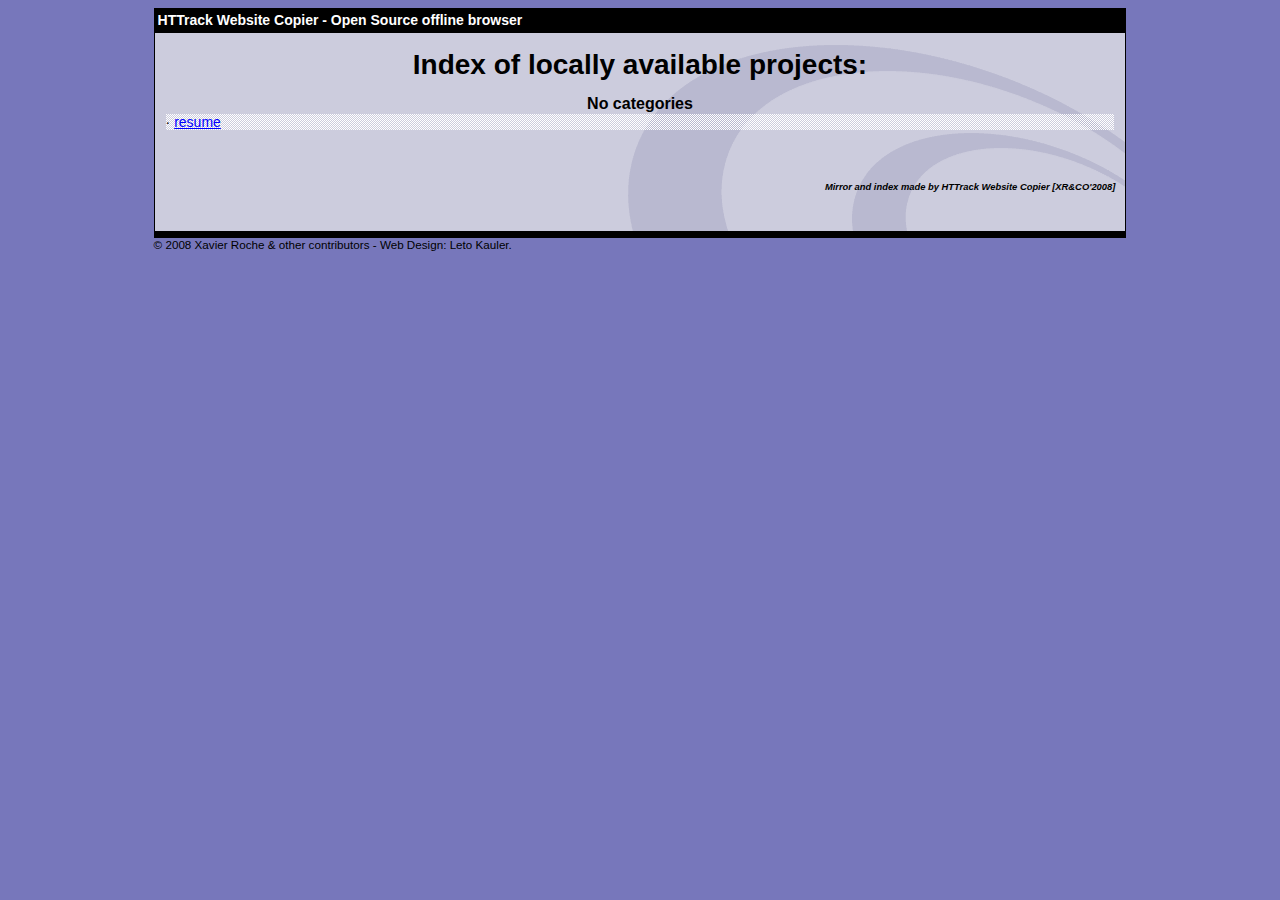
<file: new-resume/index.html>
<html xmlns="http://www.w3.org/1999/xhtml" lang="en">

<head>
	<meta http-equiv="Content-Type" content="text/html; charset=utf-8" />
	<meta name="description" content="HTTrack is an easy-to-use website mirror utility. It allows you to download a World Wide website from the Internet to a local directory,building recursively all structures, getting html, images, and other files from the server to your computer. Links are rebuiltrelatively so that you can freely browse to the local site (works with any browser). You can mirror several sites together so that you can jump from one toanother. You can, also, update an existing mirror site, or resume an interrupted download. The robot is fully configurable, with an integrated help" />
	<meta name="keywords" content="httrack, HTTRACK, HTTrack, winhttrack, WINHTTRACK, WinHTTrack, offline browser, web mirror utility, aspirateur web, surf offline, web capture, www mirror utility, browse offline, local  site builder, website mirroring, aspirateur www, internet grabber, capture de site web, internet tool, hors connexion, unix, dos, windows 95, windows 98, solaris, ibm580, AIX 4.0, HTS, HTGet, web aspirator, web aspirateur, libre, GPL, GNU, free software" />
	<title>List of available projects - HTTrack Website Copier</title>
	<!-- Mirror and index made by HTTrack Website Copier/3.48-22 [XR&CO'2014] -->

	<style type="text/css">
	<!--

body {
	margin: 0;  padding: 0;  margin-bottom: 15px;  margin-top: 8px;
	background: #77b;
}
body, td {
	font: 14px "Trebuchet MS", Verdana, Arial, Helvetica, sans-serif;
	}

#subTitle {
	background: #000;  color: #fff;  padding: 4px;  font-weight: bold; 
	}

#siteNavigation a, #siteNavigation .current {
	font-weight: bold;  color: #448;
	}
#siteNavigation a:link    { text-decoration: none; }
#siteNavigation a:visited { text-decoration: none; }

#siteNavigation .current { background-color: #ccd; }

#siteNavigation a:hover   { text-decoration: none;  background-color: #fff;  color: #000; }
#siteNavigation a:active  { text-decoration: none;  background-color: #ccc; }


a:link    { text-decoration: underline;  color: #00f; }
a:visited { text-decoration: underline;  color: #000; }
a:hover   { text-decoration: underline;  color: #c00; }
a:active  { text-decoration: underline; }

#pageContent {
	clear: both;
	border-bottom: 6px solid #000;
	padding: 10px;  padding-top: 20px;
	line-height: 1.65em;
	background-image: url(backblue.gif);
	background-repeat: no-repeat;
	background-position: top right;
	}

#pageContent, #siteNavigation {
	background-color: #ccd;
	}


.imgLeft  { float: left;   margin-right: 10px;  margin-bottom: 10px; }
.imgRight { float: right;  margin-left: 10px;   margin-bottom: 10px; }

hr { height: 1px;  color: #000;  background-color: #000;  margin-bottom: 15px; }

h1 { margin: 0;  font-weight: bold;  font-size: 2em; }
h2 { margin: 0;  font-weight: bold;  font-size: 1.6em; }
h3 { margin: 0;  font-weight: bold;  font-size: 1.3em; }
h4 { margin: 0;  font-weight: bold;  font-size: 1.18em; }

.blak { background-color: #000; }
.hide { display: none; }
.tableWidth { min-width: 400px; }

.tblRegular       { border-collapse: collapse; }
.tblRegular td    { padding: 6px;  background-image: url(fade.gif);  border: 2px solid #99c; }
.tblHeaderColor, .tblHeaderColor td { background: #99c; }
.tblNoBorder td   { border: 0; }


// -->
</style>

</head>

<body>
<table width="76%" border="0" align="center" cellspacing="0" cellpadding="3" class="tableWidth">
	<tr>
	<td id="subTitle">HTTrack Website Copier - Open Source offline browser</td>
	</tr>
</table>
<table width="76%" border="0" align="center" cellspacing="0" cellpadding="0" class="tableWidth">
<tr class="blak">
<td>
	<table width="100%" border="0" align="center" cellspacing="1" cellpadding="0">
	<tr>
	<td colspan="6"> 
		<table width="100%" border="0" align="center" cellspacing="0" cellpadding="10">
		<tr> 
		<td id="pageContent"> 
<!-- ==================== End prologue ==================== -->


<h1 ALIGN=Center>Index of locally available projects:</H1>
  <table border="0" width="100%" cellspacing="1" cellpadding="0">
		<TH>
		<BR/>
			No categories
		</TH>
		<TR>
		  <TD BACKGROUND="fade.gif">
                    &middot; <A HREF="resume/index.html">resume</A>
   		  </TD>
		</TR>
	</TABLE>
	<BR>
	<H6 ALIGN="RIGHT">
         <I>Mirror and index made by HTTrack Website Copier [XR&CO'2008]</I>
	</H6>
	<!-- Mirror and index made by HTTrack Website Copier/3.48-22 [XR&CO'2014] -->
	<!-- Thanks for using HTTrack Website Copier! -->

<!-- ==================== Start epilogue ==================== -->
		</td>
		</tr>
		</table>
	</td>
	</tr>
	</table>
</td>
</tr>
</table>

<table width="76%" border="0" align="center" valign="bottom" cellspacing="0" cellpadding="0">
	<tr>
	<td id="footer"><small>&copy; 2008 Xavier Roche & other contributors - Web Design: Leto Kauler.</small></td>
	</tr>
</table>

</body>

</html>
</file>
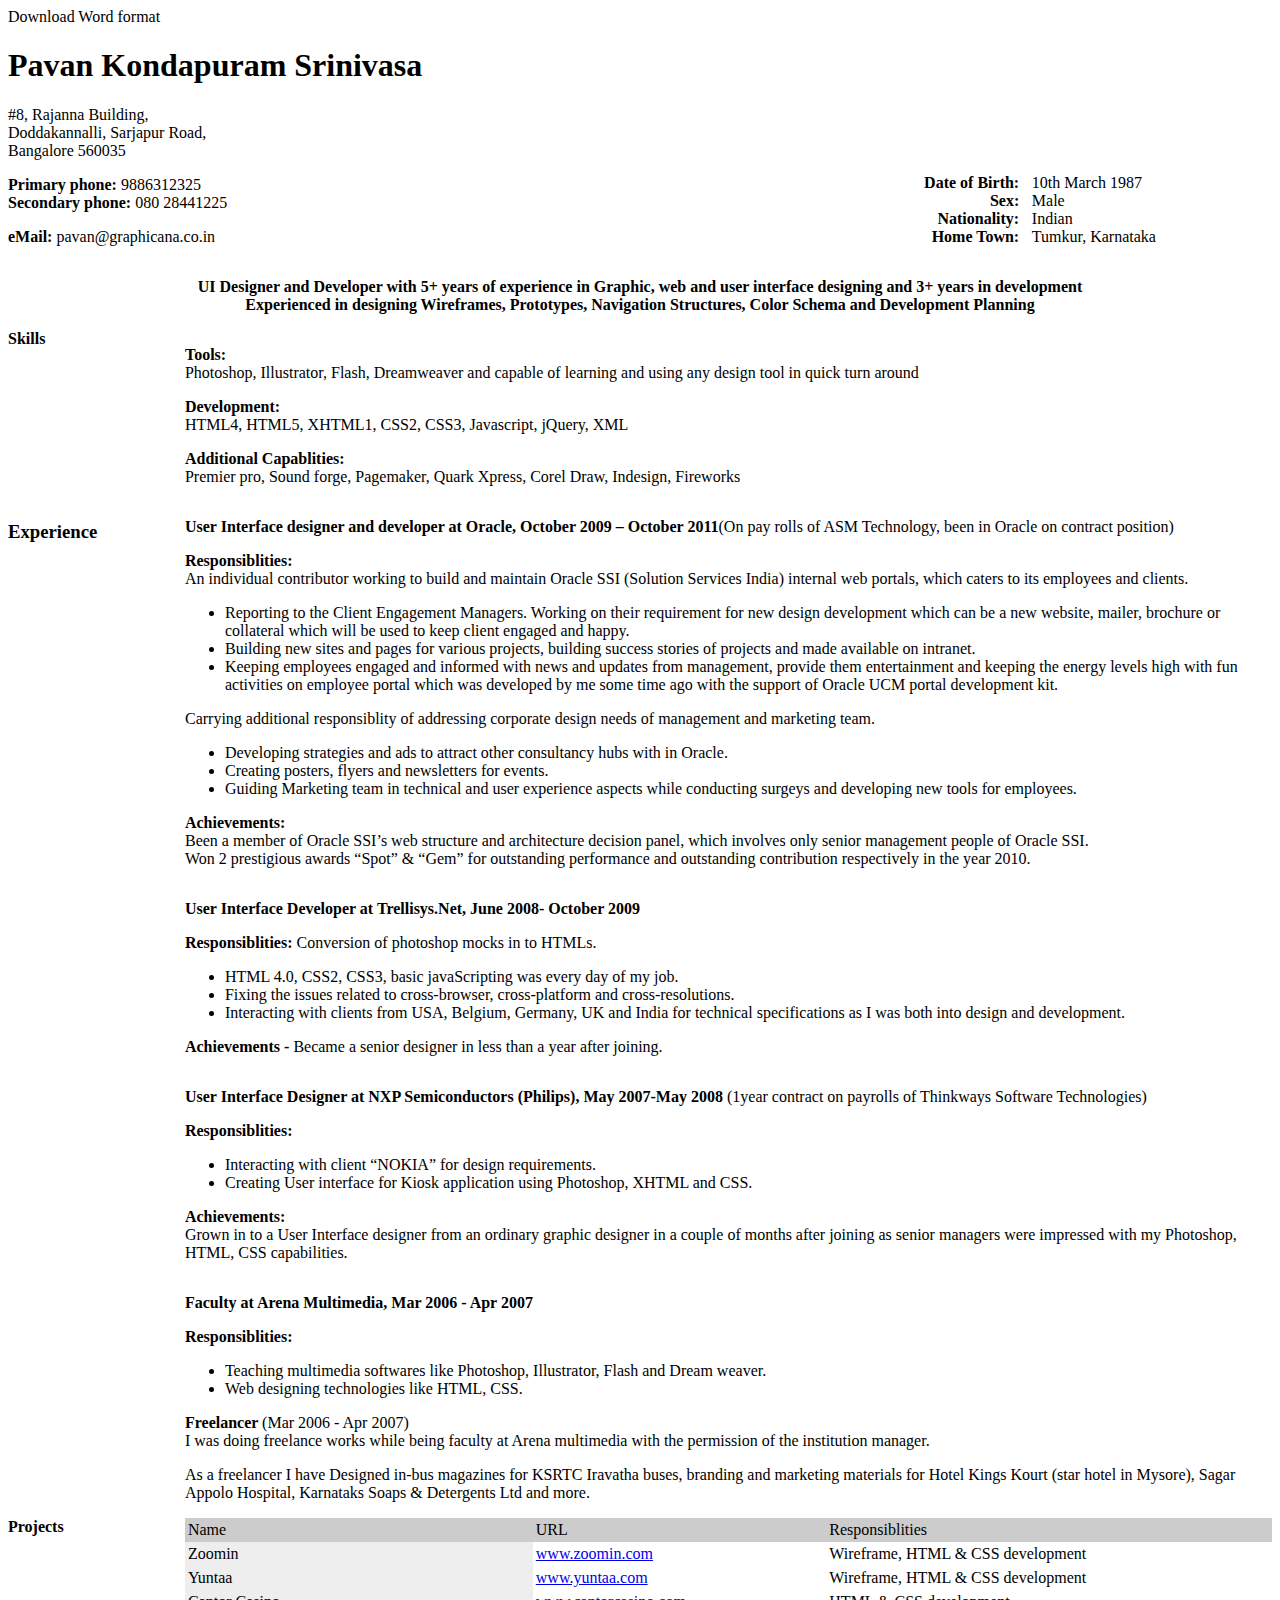
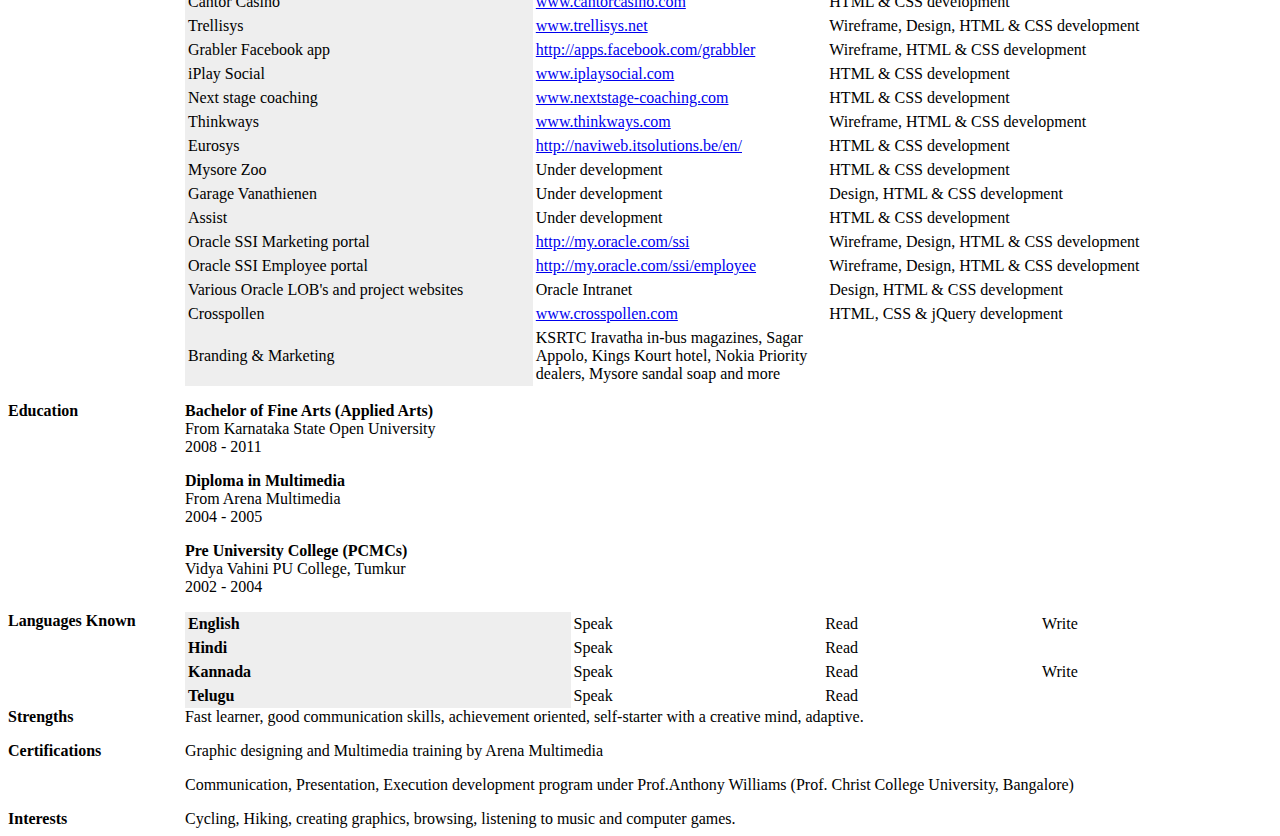
<file: resume/index.html>
<!DOCTYPE html PUBLIC "-//W3C//DTD XHTML 1.0 Transitional//EN" "http://www.w3.org/TR/xhtml1/DTD/xhtml1-transitional.dtd">
<html xmlns="http://www.w3.org/1999/xhtml">
<head>
<meta http-equiv="Content-Type" content="text/html; charset=utf-8" />
<title>Graphicana</title>
<script type="text/javascript">
$(document).ready(function(){
	$('.downloadResume').hover(
	function(){
		$(this).animate({padding:'15px 10px 10px'},200)},
	function(){
		$(this).animate({padding:'10px'},200)
	})
})
</script>
<link href="http://graphicana.co.in/styles/styles.less" rel="stylesheet/less" type="text/css" />
</head>
<body>
  <div class="resume">
  <div class="downloadResume" onclick="window.location='Pavan UI designer-developer resume.doc'">Download Word format</div>
    <div class="section">
      <table width="100%" border="0" cellspacing="0" cellpadding="0">
        <tr>
          <td width="63%"><h1>Pavan Kondapuram Srinivasa</h1>
            <p>#8, Rajanna Building,<br />
              Doddakannalli, Sarjapur Road,<br />
              Bangalore 560035</p>
            <p><strong>Primary phone:</strong> 9886312325<br />
              <strong>Secondary phone:</strong> 080 28441225</p>
            <p><strong>eMail:</strong> pavan@graphicana.co.in</p></td>
          <td width="17%" align="right" valign="bottom"><p><strong>Date of Birth:</strong><br />
              <strong>Sex:</strong><br />
              <strong>Nationality:</strong><br />
              <strong>Home Town:</strong><br />
            </p></td>
          <td width="1%" align="right" valign="bottom">&nbsp;</td>
          <td width="19%" valign="bottom"><p>10th March 1987<br />
              Male<br />
              Indian<br />
              Tumkur, Karnataka</p></td>
        </tr>
      </table>
    </div>
    <div class="section">
      <p align="center"><strong>UI  Designer and Developer with 5+ years of experience in Graphic, web and user  interface designing and 3+ years in development<br />
        Experienced in designing Wireframes, Prototypes, Navigation Structures, Color  Schema and Development Planning</strong></p>
    </div>
    <div class="section">
      <table width="100%" border="0" cellspacing="0" cellpadding="0">
        <tr>
          <td valign="top"><strong>Skills</strong></td>
          <td><p><strong>Tools:<br />
              </strong>Photoshop, Illustrator, Flash, Dreamweaver and capable of learning and using any design tool in quick turn around</p>
            <p><strong>Development:<br />
              </strong>HTML4, HTML5, XHTML1, CSS2, CSS3, Javascript, jQuery, XML</p>
            <p><strong>Additional Capablities:<br />
              </strong>Premier pro, Sound forge, Pagemaker, Quark Xpress, Corel Draw, Indesign, Fireworks</p>
            <div class="section"></div></td>
        </tr>
        <tr>
          <td width="14%" rowspan="4" valign="top"><h3>Experience</h3></td>
          <td width="86%"><p><strong>User Interface designer and developer at Oracle, October 2009 – October 2011</strong>(On pay rolls of ASM Technology, been in Oracle on contract  position)</p>
            <p><strong>Responsiblities:</strong><br />
              An individual contributor working to build and maintain Oracle SSI (Solution Services India) internal web portals, which caters to its employees and clients. </p>
            <ul>
              <li>Reporting to the Client Engagement Managers. Working on their  requirement for new design development which can be a new website, mailer,  brochure or collateral which will be used to keep client engaged and happy.</li>
              <li>Building new sites and pages for various projects, building success stories of projects and made available on intranet.</li>
              <li>Keeping employees engaged and informed with news and updates from management, provide them entertainment and keeping the energy levels high with fun activities on employee portal which was developed by me some time ago with the support of Oracle UCM portal development kit.</li>
            </ul>
            <p>Carrying additional responsiblity of addressing corporate design needs of management and marketing team.</p>
            <ul>
              <li>Developing strategies and ads to attract other consultancy hubs with in Oracle.</li>
              <li>Creating posters, flyers and newsletters for events.</li>
              <li>Guiding Marketing team in technical and user experience aspects while conducting surgeys and developing new tools for employees.</li>
            </ul>
            <p><strong>Achievements:</strong><br />
              Been a member of Oracle SSI&rsquo;s web structure and architecture  decision panel, which involves only senior management people of Oracle SSI.<br />
              Won 2 prestigious awards &ldquo;Spot&rdquo; &amp; &ldquo;Gem&rdquo; for outstanding  performance and outstanding contribution respectively in the year 2010.</p>
            <div class="section"></div></td>
        </tr>
        <tr>
          <td><p><strong>User Interface Developer at Trellisys.Net, June 2008- October  2009</strong><br />
            </p>
            <p><strong>Responsiblities:</strong> Conversion of photoshop mocks in to HTMLs.</p>
            <ul>
              <li>HTML 4.0, CSS2, CSS3, basic javaScripting was every day of my job.</li>
              <li>Fixing the issues related to  cross-browser, cross-platform <strong></strong>and cross-resolutions.</li>
              <li>Interacting with clients from USA, Belgium, Germany, UK and India for technical specifications as I was both into design and development.</li>
            </ul>
            <p><strong>Achievements  - </strong>Became a senior designer in less than a year after joining.</p>
            <div class="section"></div></td>
        </tr>
        <tr>
          <td><p><strong>User Interface Designer at NXP Semiconductors (Philips), May 2007-May 2008</strong> (1year contract on payrolls of Thinkways Software Technologies)</p>
            <p><strong>Responsiblities:</strong></p>
            <ul>
              <li>Interacting  with client &ldquo;NOKIA&rdquo; for design requirements.</li>
              <li>Creating  User interface for Kiosk application using Photoshop, XHTML and CSS.</li>
            </ul>
            <p><strong>Achievements:<br />
              </strong>Grown in to a User  Interface designer from an ordinary graphic designer in a couple of months  after joining as senior managers were impressed with my Photoshop, HTML, CSS capabilities.</p>
            <div class="section"></div></td>
        </tr>
        <tr>
          <td><p><strong>Faculty at Arena Multimedia, Mar  2006 - Apr 2007</strong></p>
            <p><strong>Responsiblities:</strong></p>
            <ul>
              <li>Teaching multimedia  softwares like Photoshop, Illustrator, Flash and Dream weaver.</li>
              <li>Web designing  technologies like HTML, CSS.</li>
            </ul>
            <div class="section"></div>
            <p><strong>Freelancer </strong>(Mar 2006 - Apr 2007)<strong></strong><br />
              I  was doing freelance works while being faculty at Arena multimedia with the  permission of the institution manager.</p>
            <p>As a freelancer I have        Designed  in-bus magazines for KSRTC Iravatha buses, branding and marketing materials for Hotel  Kings Kourt (star hotel in Mysore), Sagar Appolo Hospital, Karnataks Soaps &amp; Detergents Ltd and  more.</p>
            <div class="section"></div></td>
        </tr>
        <tr>
          <td valign="top"><strong>Projects</strong></td>
          <td><table border="0" width="100%" cellpadding="3" cellspacing="0">
              <tr>
                <td width="32%" bgcolor="#CCCCCC">Name</td>
                <td width="27%" bgcolor="#CCCCCC">URL</td>
                <td width="41%" bgcolor="#CCCCCC">Responsiblities</td>
              </tr>
              <tr>
                <td bgcolor="#eeeeee">Zoomin</td>
                <td><a href="www.zoomin.com">www.zoomin.com</a></td>
                <td>Wireframe, HTML &amp; CSS development</td>
              </tr>
              <tr>
                <td bgcolor="#eeeeee">Yuntaa</td>
                <td><a href="www.yuntaa.com">www.yuntaa.com</a></td>
                <td>Wireframe, HTML &amp; CSS development</td>
              </tr>
              <tr>
                <td bgcolor="#eeeeee">Cantor Casino</td>
                <td><a href="www.cantorcasino.com">www.cantorcasino.com</a></td>
                <td>HTML &amp; CSS development</td>
              </tr>
              <tr>
                <td bgcolor="#eeeeee">Trellisys</td>
                <td><a href="www.trellisys.net">www.trellisys.net</a></td>
                <td>Wireframe, Design, HTML &amp; CSS development</td>
              </tr>
              <tr>
                <td bgcolor="#eeeeee">Grabler Facebook app</td>
                <td><a href="http://apps.facebook.com/grabbler">http://apps.facebook.com/grabbler</a></td>
                <td>Wireframe, HTML &amp; CSS development</td>
              </tr>
              <tr>
                <td bgcolor="#eeeeee">iPlay Social</td>
                <td><a href="http://www.iplaysocial.com/">www.iplaysocial.com</a>   </td>
                <td>HTML &amp; CSS development</td>
              </tr>
              <tr>
                <td bgcolor="#eeeeee">Next stage coaching</td>
                <td><a href="http://www.nextstage-coaching.com">www.nextstage-coaching.com</a></td>
                <td>HTML &amp; CSS development</td>
              </tr>
              <tr>
                <td bgcolor="#eeeeee">Thinkways</td>
                <td><a href="www.thinkways.com">www.thinkways.com</a></td>
                <td>Wireframe, HTML &amp; CSS development</td>
              </tr>
              <tr>
                <td bgcolor="#eeeeee">Eurosys</td>
                <td><a href="http://naviweb.itsolutions.be/en/">http://naviweb.itsolutions.be/en/</a></td>
                <td>HTML &amp; CSS development</td>
              </tr>
              <tr>
                <td bgcolor="#eeeeee">Mysore Zoo</td>
                <td>Under development</td>
                <td>HTML &amp; CSS development</td>
              </tr>
              <tr>
                <td bgcolor="#eeeeee">Garage Vanathienen</td>
                <td>Under development</td>
                <td>Design, HTML &amp; CSS development</td>
              </tr>
              <tr>
                <td bgcolor="#eeeeee">Assist</td>
                <td>Under development</td>
                <td>HTML &amp; CSS development</td>
              </tr>
              <tr>
                <td bgcolor="#eeeeee">Oracle SSI Marketing portal</td>
                <td><a href="http://my.oracle.com/ssi">http://my.oracle.com/ssi</a></td>
                <td>Wireframe, Design, HTML &amp; CSS development</td>
              </tr>
              <tr>
                <td bgcolor="#eeeeee">Oracle SSI Employee portal</td>
                <td><a href="http://my.oracle.com/ssi/employee">http://my.oracle.com/ssi/employee</a></td>
                <td>Wireframe, Design, HTML &amp; CSS development</td>
              </tr>
              <tr>
                <td bgcolor="#eeeeee">Various Oracle LOB's and project websites</td>
                <td>Oracle Intranet</td>
                <td>Design, HTML &amp; CSS development</td>
              </tr>
              <tr>
                <td bgcolor="#eeeeee">Crosspollen</td>
                <td><a href="www.crosspollen.com">www.crosspollen.com</a></td>
                <td>HTML, CSS &amp; jQuery development</td>
              </tr>
              <tr>
                <td bgcolor="#eeeeee">Branding &amp; Marketing</td>
                <td>KSRTC Iravatha in-bus magazines, Sagar Appolo, Kings Kourt hotel, Nokia Priority dealers, Mysore sandal soap and more</td>
                <td>&nbsp;</td>
              </tr>
            </table>
          <div class="section"></div></td>
        </tr>
        <tr>
          <td valign="top"><p><strong>Education</strong></p></td>
          <td><p><strong>Bachelor  of Fine Arts (Applied Arts)</strong><br />
              From Karnataka State Open University<br />
              2008 - 2011</p>
            <p><strong>Diploma in Multimedia</strong><br />
              From Arena Multimedia<br />
              2004 - 2005</p>
            <p><strong>Pre University College (PCMCs)</strong><br />
              Vidya Vahini PU College, Tumkur<br />
              2002 - 2004 </p>
            <div class="section"></div></td>
        </tr>
        <tr>
          <td valign="top"><strong>Languages Known</strong></td>
          <td><table width="100%" border="0" cellspacing="0" cellpadding="3">
              <tr>
                <td bgcolor="#eeeeee"><strong>English</strong></td>
                <td>Speak</td>
                <td>Read</td>
                <td>Write</td>
              </tr>
              <tr>
                <td bgcolor="#eeeeee"><strong>Hindi</strong></td>
                <td>Speak</td>
                <td>Read</td>
                <td>&nbsp;</td>
              </tr>
              <tr>
                <td bgcolor="#eeeeee"><strong>Kannada</strong></td>
                <td>Speak</td>
                <td>Read</td>
                <td>Write</td>
              </tr>
              <tr>
                <td bgcolor="#eeeeee"><strong>Telugu</strong></td>
                <td>Speak</td>
                <td>Read</td>
                <td>&nbsp;</td>
              </tr>
            </table>
            <div class="section"></div></td>
        </tr>
        <tr>
          <td valign="top"><strong>Strengths</strong></td>
          <td>Fast learner, good communication skills, achievement  oriented, self-starter with a creative mind, adaptive.
            <div class="section"></div></td>
        </tr>
        <tr>
          <td valign="top"><p align="left"><strong>Certifications</strong></p></td>
          <td><p>Graphic designing and Multimedia training by Arena Multimedia</p>
            <p>Communication, Presentation, Execution development program under Prof.Anthony Williams (Prof. Christ College University, Bangalore)</p>
            <div class="section"></div></td>
        </tr>
        <tr>
          <td valign="top"><strong>Interests</strong></td>
          <td>Cycling, Hiking, creating graphics, browsing, listening  to music and computer games.
            <div class="section"></div></td>
        </tr>
      </table>
    </div>
    <table width="100%" border="0" cellspacing="0" cellpadding="0">
      <tr>
        <td colspan="4"></td>
      </tr>
    </table>
  </div>
<script src="http://graphicana.co.in/scripts/less.js"></script>
</body>
</html>
</file>
